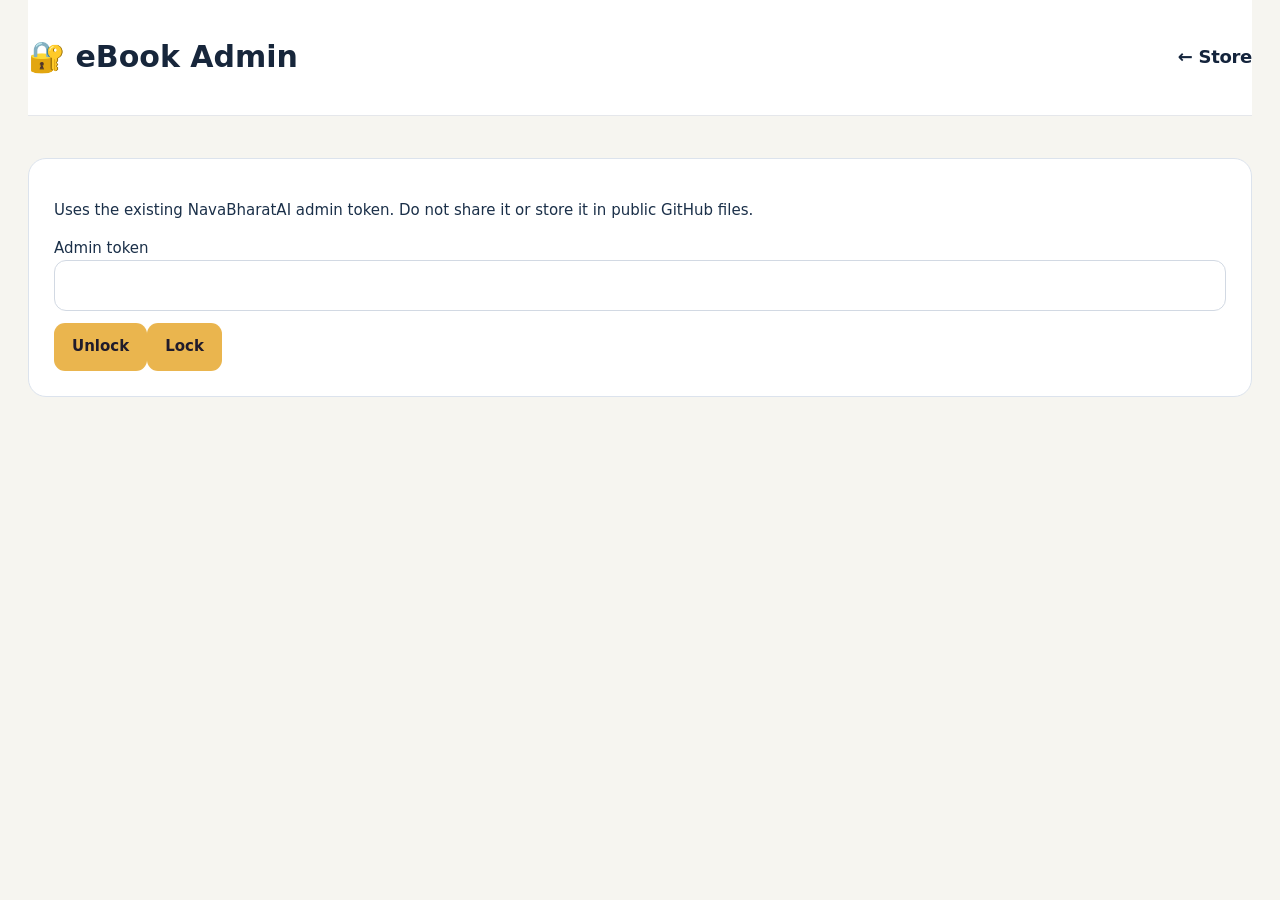
<file: ebook-admin.html>
<!doctype html><html lang="en"><head><meta charset="utf-8"><meta name="viewport" content="width=device-width,initial-scale=1"><title>eBook Admin | NavaBharatAI</title><link rel="stylesheet" href="/ebooks.css?v=1"><script src="/config.js"></script><style>/* Admin-only contrast and upload confirmation; storefront unaffected */
#dashboard .metric{background:#edf3fc!important;color:#17304f!important;border:1px solid #cbd9ed!important;border-radius:12px!important;min-height:94px!important;padding:15px!important;display:flex!important;flex-direction:column!important;justify-content:center!important;gap:9px!important}
#dashboard .metric small{color:#445b79!important;font-size:12px!important;font-weight:700!important;opacity:1!important}
#dashboard .metric strong{color:#102a4b!important;font-size:25px!important;font-weight:800!important;opacity:1!important;line-height:1.2!important}
#dashboard.stats{display:grid;grid-template-columns:repeat(auto-fit,minmax(145px,1fr));gap:10px}
.upload-feedback{margin:14px 0;padding:13px 16px;border-radius:10px;font-weight:700;line-height:1.5}
.upload-feedback.hidden{display:none}.upload-feedback.ok{background:#e5f7e9;color:#14532d;border:1px solid #83d6a0}.upload-feedback.error{background:#fff0ef;color:#962c25;border:1px solid #f1aca7}.upload-feedback.progress{background:#e8f0ff;color:#1d477d;border:1px solid #aac6f2}
</style></head><body><div class="shell"><header class="top"><h1>🔐 eBook Admin</h1><a href="/ebooks.html">← Store</a></header><section class="panel"><p>Uses the existing NavaBharatAI admin token. Do not share it or store it in public GitHub files.</p><label>Admin token <input id="token" type="password" autocomplete="off"></label><button id="unlock">Unlock</button><button id="lock">Lock</button><div id="adminMsg" class="notice hidden"></div></section><div id="workspace" class="hidden"><section class="panel"><h2>Upload / edit eBook</h2><label>Book ID (leave blank for new) <input id="bookId" readonly></label><label>Title <input id="title" maxlength="180"></label><label>Author <input id="author" maxlength="120"></label><label>Language <select id="language"><option>Telugu</option><option>English</option><option>Bilingual</option></select></label><label>Category <input id="category" maxlength="80" value="General"></label><label>Description <textarea id="description" rows="4"></textarea></label><div class="row"><label>Regular price ₹<input id="regular" type="number" min="1" step="1" value="199"></label><label>Offer price ₹<input id="offer" type="number" min="1" step="1" value="99"></label></div><label><input type="checkbox" id="offerEnabled" style="width:auto" checked> Enable offer</label><label><input type="checkbox" id="published" style="width:auto"> Publish to store</label><label>PDF file (private bucket) <input type="file" id="pdf" accept="application/pdf"></label><label>Cover image (public covers bucket) <input type="file" id="cover" accept="image/jpeg,image/png,image/webp"></label><button id="save">Save book and upload files</button><div id="saveFeedback" class="upload-feedback hidden" role="status" aria-live="polite"></div><button id="clear">New book</button></section><section class="panel"><h2>Sales & Inventory Dashboard</h2><button id="refreshDashboard">Refresh statistics</button><div id="dashboard" class="stats"></div><label>Estimated costs ₹ (fees, hosting, other expenses) <input id="costs" type="number" min="0" value="0"></label><div id="profit"></div><p class="muted">Digital books have no physical stock. Published books and PDF availability are tracked. Profit is an estimate until all costs, taxes and refunds are reconciled.</p></section><section class="panel"><h2>Books</h2><div id="adminBooks"></div></section><section class="panel"><h2>Orders, Recovery & Refunds</h2><button id="refreshOrders">Refresh orders</button><div id="orders"></div><p class="muted">Refunds require explicit confirmation, Razorpay server verification and are recorded in the private audit table. Refunded orders lose download access.</p></section></div></div><script src="/ebook-admin.js?v=1"></script></body></html>
</file>
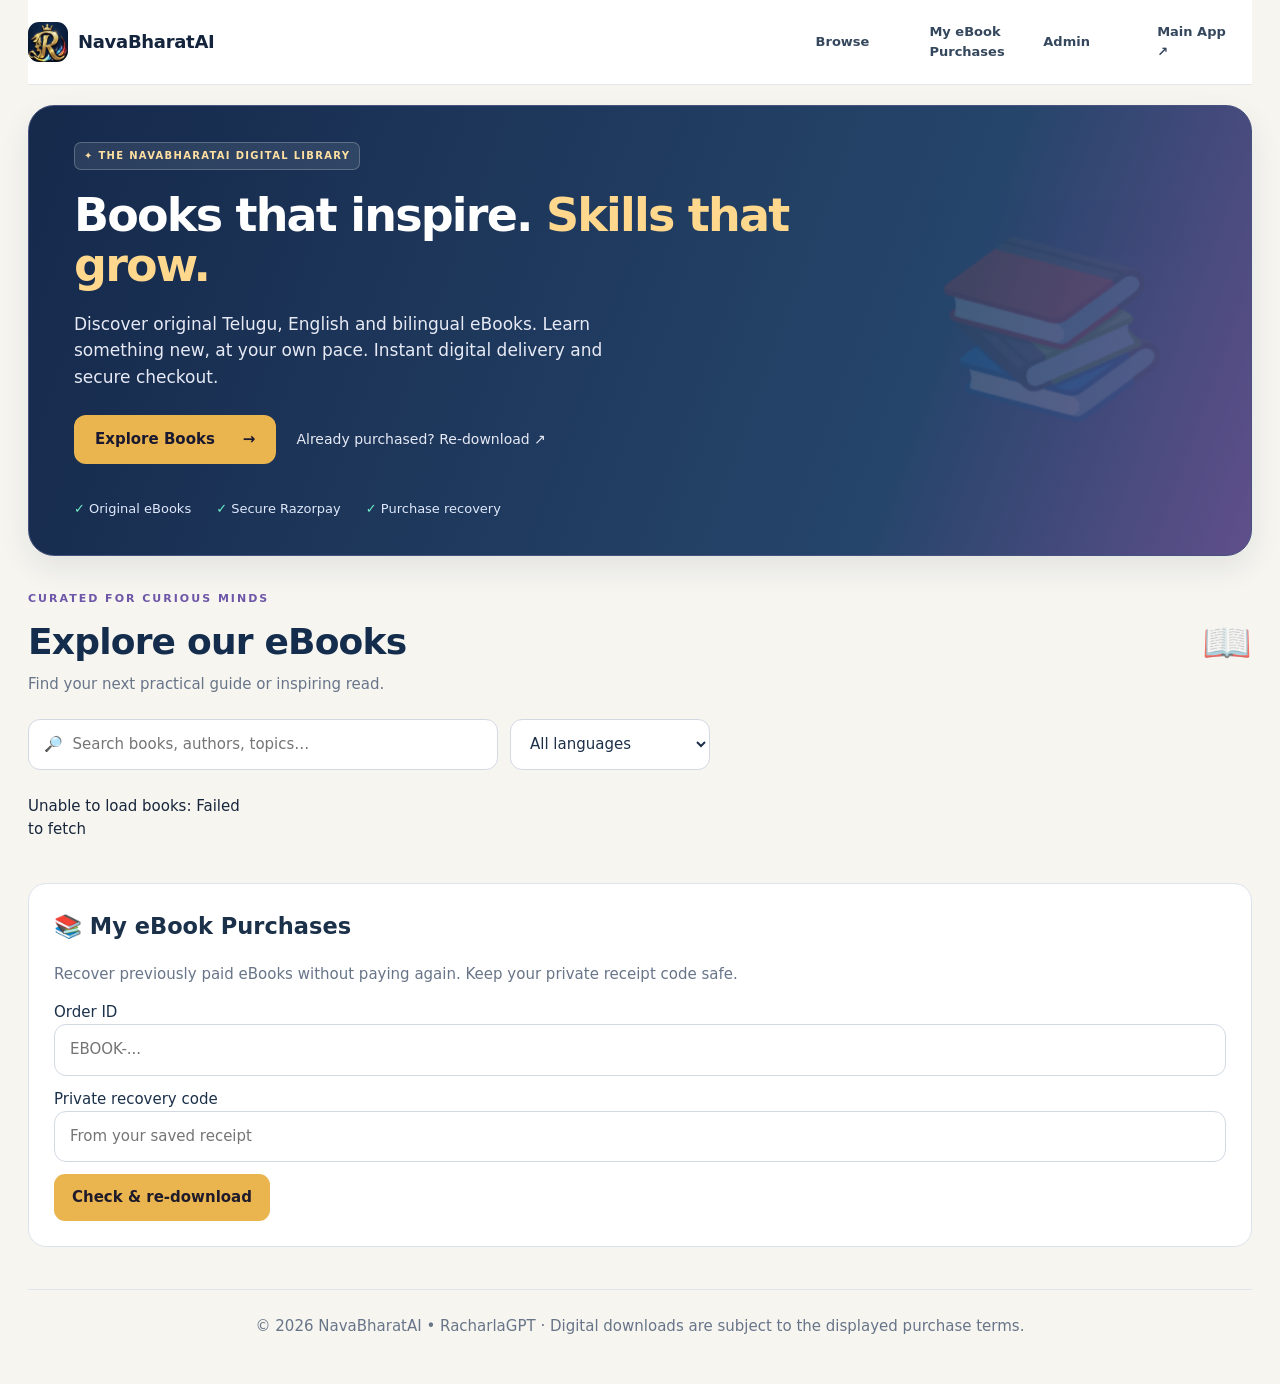
<file: ebooks.html>
<!doctype html><html lang="en"><head><meta charset="utf-8"><meta name="viewport" content="width=device-width,initial-scale=1"><title>eBook Store | NavaBharatAI</title><meta name="description" content="Explore original Telugu, English and bilingual eBooks from NavaBharatAI. Secure payment and recoverable downloads."><link rel="icon" href="/assets/racharlgpt-icon-192.png"><link rel="stylesheet" href="/ebooks.css?v=6"><script src="/config.js"></script><script src="https://checkout.razorpay.com/v1/checkout.js"></script></head><body><div class="shell"><header class="top"><a href="/"><img src="/assets/racharlgpt-icon-192.png" width="40" alt="NavaBharatAI"> NavaBharatAI</a><nav class="row"><a href="#catalog">Browse</a><a href="#recover">My eBook Purchases</a><a href="/ebook-admin.html">Admin</a><a href="/">Main App ↗</a></nav></header><section class="hero"><span class="badge hero-kicker">✦ THE NAVABHARATAI DIGITAL LIBRARY</span><h1>Books that inspire. <span class="gold">Skills that grow.</span></h1><p>Discover original Telugu, English and bilingual eBooks. Learn something new, at your own pace. Instant digital delivery and secure checkout.</p><div class="hero-actions"><a class="hero-cta" href="#catalog">Explore Books <span>→</span></a><a class="hero-secondary" href="#recover">Already purchased? Re-download ↗</a></div><div class="hero-features"><span>✓ Original eBooks</span><span>✓ Secure Razorpay</span><span>✓ Purchase recovery</span></div></section><section id="catalog"><div class="section-heading"><div><span class="eyebrow">CURATED FOR CURIOUS MINDS</span><h2>Explore our eBooks</h2><p class="muted">Find your next practical guide or inspiring read.</p></div><span class="section-icon">📖</span></div><div class="filters"><input id="search" placeholder="🔎  Search books, authors, topics…"><select id="language"><option value="">All languages</option><option>Telugu</option><option>English</option><option>Bilingual</option></select></div><div id="books" class="grid">Loading books…</div></section><div id="bookPreview" class="book-modal hidden" role="dialog" aria-modal="true" aria-labelledby="previewTitle"><div class="book-modal-panel"><button type="button" id="closePreview" class="modal-close" aria-label="Close book details">✕</button><div class="book-modal-grid"><div class="book-modal-art"><img id="previewCover" alt="Book cover"></div><div class="book-modal-info"><span class="modal-eyebrow">NavaBharatAI eBook Collection</span><h2 id="previewTitle"></h2><p id="previewAuthor" class="modal-author"></p><div class="modal-tags"><span id="previewLanguage" class="badge"></span><span id="previewCategory" class="badge"></span></div><h3>About this book</h3><p id="previewDescription" class="modal-description"></p><div class="modal-price"><strong id="previewPrice"></strong><del id="previewOldPrice" hidden></del></div><p class="modal-assurance">🔒 Secure Razorpay payment · Instant PDF download · Purchase recovery</p><button type="button" id="previewBuy" class="modal-buy">Buy this eBook →</button></div></div></div></div><section id="purchase" class="panel hidden"><h2 id="buyTitle">Buy eBook</h2><p id="buyDetails"></p><label>Your name <input id="buyerName" maxlength="100" placeholder="Optional"></label><label>Email for receipt reference <input id="buyerEmail" type="email" maxlength="180" placeholder="Optional"></label><button id="buyBtn">Continue to secure payment</button><div id="buyMsg" class="notice hidden"></div></section><section id="recover" class="panel"><h2>📚 My eBook Purchases</h2><p class="muted">Recover previously paid eBooks without paying again. Keep your private receipt code safe.</p><div id="saved"></div><label>Order ID <input id="orderId" placeholder="EBOOK-..."></label><label>Private recovery code <input id="recoveryCode" placeholder="From your saved receipt"></label><button id="recoverBtn">Check & re-download</button><div id="recoveryMsg" class="notice hidden"></div></section><footer class="muted">© 2026 NavaBharatAI • RacharlaGPT · Digital downloads are subject to the displayed purchase terms.</footer></div><script src="/ebooks.js?v=6"></script></body></html>
</file>
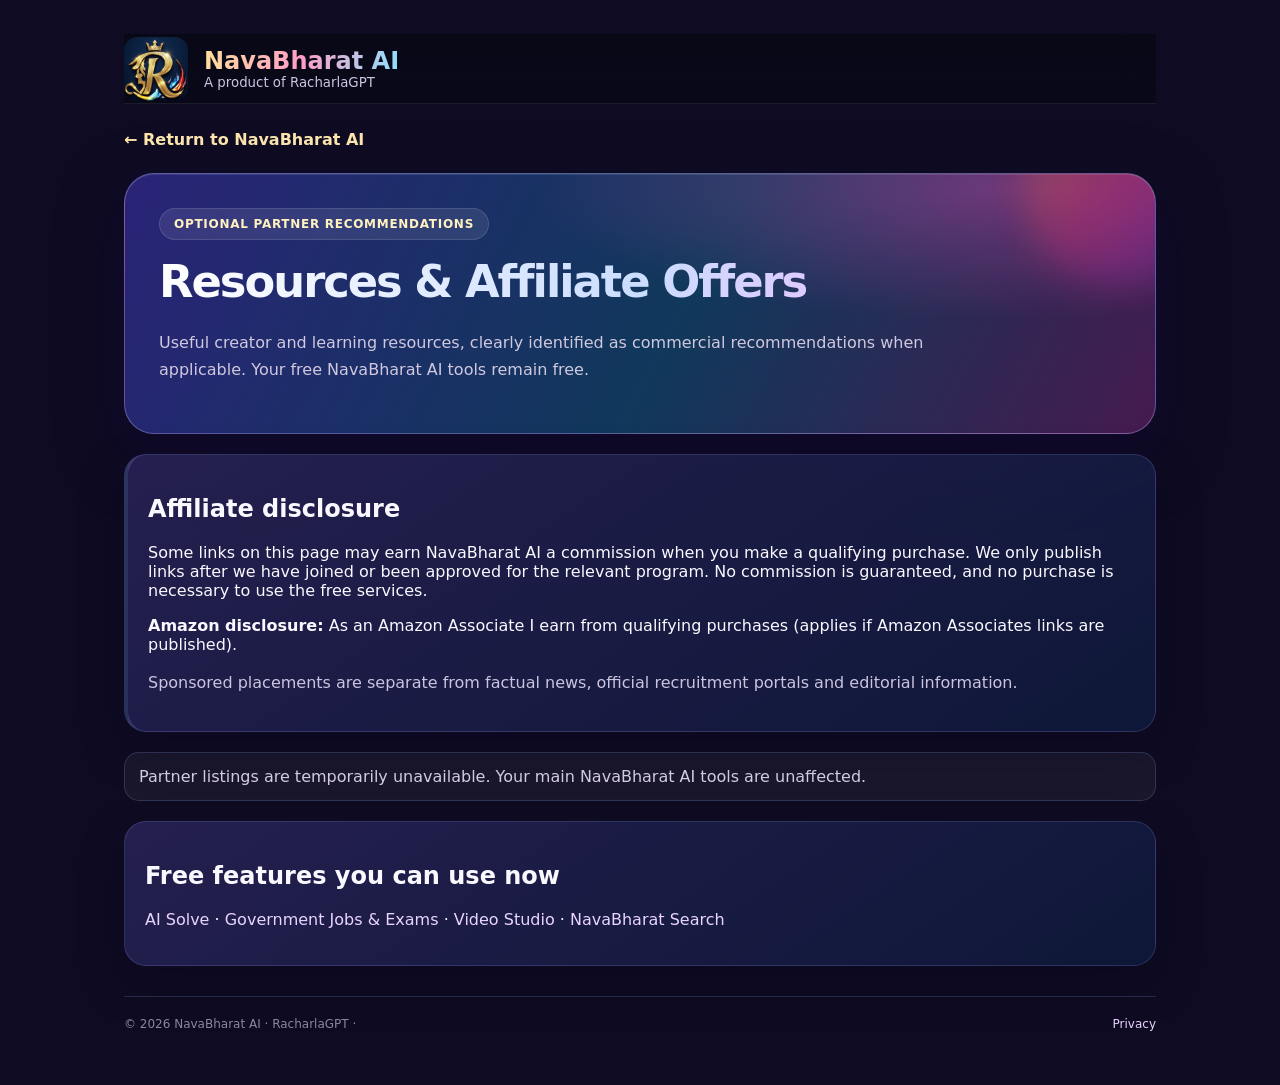
<file: resources.html>
<!doctype html><html lang="en"><head><meta charset="utf-8"><meta name="viewport" content="width=device-width,initial-scale=1"><title>Affiliate Resources & Disclosure — NavaBharat AI</title><meta name="description" content="Browse optional affiliate offers and transparent recommendations from NavaBharat AI by RacharlaGPT."><link rel="canonical" href="https://navabharatai.racharlagpt.in/resources.html"><link rel="icon" type="image/png" href="/assets/racharlgpt-icon-192.png"><link rel="stylesheet" href="/styles.css"><style>body{background:#0e0b22}main{max-width:1080px;padding:24px;margin:auto}.resources-head{display:flex;align-items:center;gap:16px;margin:10px 0 26px}.resources-head img{width:64px;height:64px;object-fit:cover;border-radius:13px}.resources-head strong{font-size:24px;background:linear-gradient(100deg,#ffe09b,#ff9ec5,#8de2ff);-webkit-background-clip:text;background-clip:text;color:transparent}.resources-head small{display:block;color:#cdc4e3}.resources-back{display:inline-flex;margin:0 0 24px;color:#ffe8b0;font-weight:750}section.hero{margin-bottom:20px}.resource-wrap{max-width:1050px;margin:auto}footer{margin-top:30px}</style><script src="/config.js"></script></head><body><main><header class="resources-head"><img src="/assets/racharlgpt-icon-192.png" alt="RacharlaGPT gold crown logo"><div><strong>NavaBharat AI</strong><small>A product of RacharlaGPT</small></div></header><a class="resources-back" href="/">← Return to NavaBharat AI</a><div class="resource-wrap"><section class="hero"><div class="hero-badge">Optional partner recommendations</div><h1>Resources & Affiliate Offers</h1><p>Useful creator and learning resources, clearly identified as commercial recommendations when applicable. Your free NavaBharat AI tools remain free.</p></section><div class="card growth-disclosure"><h2>Affiliate disclosure</h2><p>Some links on this page may earn NavaBharat AI a commission when you make a qualifying purchase. We only publish links after we have joined or been approved for the relevant program. No commission is guaranteed, and no purchase is necessary to use the free services.</p><p><strong>Amazon disclosure:</strong> As an Amazon Associate I earn from qualifying purchases (applies if Amazon Associates links are published).</p><p class="muted">Sponsored placements are separate from factual news, official recruitment portals and editorial information.</p></div><div id="affiliateResourceOffers" style="margin-top:20px"><div class="notice">Loading approved resources…</div></div><section class="card" style="margin-top:20px"><h2>Free features you can use now</h2><p><a href="/?page=solve">AI Solve</a> · <a href="/?page=jobs">Government Jobs & Exams</a> · <a href="/?page=video">Video Studio</a> · <a href="/?page=search">NavaBharat Search</a></p></section></div><footer>© 2026 NavaBharat AI · RacharlaGPT · <a href="/?page=privacy">Privacy</a></footer></main><script src="/growth.js"></script><script>window.NavaGrowth?.standaloneResources();</script></body></html>
</file>
<file: ebooks.css>
:root{color-scheme:dark;--bg:#080d1c;--panel:#111a2e;--stroke:#293653;--text:#f4f5fc;--muted:#adb9d3;--gold:#f9c86d;--violet:#a899ff}*{box-sizing:border-box}html{scroll-behavior:smooth}body{margin:0;background:radial-gradient(ellipse 90% 500px at 50% -200px,#28335d 0%,transparent 85%),var(--bg);color:var(--text);font:15px/1.55 system-ui,-apple-system,'Segoe UI',sans-serif}a{color:var(--gold)}button,input,select,textarea{font:inherit}button{cursor:pointer;border:0;border-radius:11px;padding:12px 18px;background:var(--gold);color:#201b2b;font-weight:800;transition:transform .18s,filter .18s}button:hover{filter:brightness(1.08);transform:translateY(-1px)}button:disabled{opacity:.55;cursor:wait}input,select,textarea{width:100%;background:#131e36;border:1px solid #3b4967;color:white;padding:13px 15px;border-radius:12px}input:focus,select:focus{outline:2px solid #8875ff;outline-offset:1px}label{display:block;margin:12px 0}.shell{max-width:1230px;margin:auto;padding:0 28px}.top{display:flex;justify-content:space-between;align-items:center;gap:18px;flex-wrap:wrap;padding:18px 0;border-bottom:1px solid #28344e}.top>a{display:flex;align-items:center;gap:10px;color:#fff;text-decoration:none;font-size:18px;font-weight:850;letter-spacing:-.3px}.top>a img{border-radius:11px}.top nav{display:flex;gap:8px;align-items:center;flex-wrap:wrap}.top nav a{color:#d9e1f6;text-decoration:none;font-weight:600;font-size:13px;padding:8px 11px;border-radius:9px}.top nav a:hover{background:#202b49;color:#fff}.hero{position:relative;overflow:hidden;padding:64px clamp(24px,5vw,65px);border:1px solid #46517e;border-radius:26px;background:radial-gradient(circle at 90% 15%,#7842ad 0%,transparent 45%),radial-gradient(circle at 75% 100%,#203e76 0%,transparent 55%),linear-gradient(115deg,#18284e,#16162f);margin:28px 0 50px;box-shadow:0 25px 70px #02061755}.hero:after{content:'📚';position:absolute;right:7%;top:18%;font-size:clamp(90px,14vw,180px);opacity:.22;transform:rotate(-12deg);pointer-events:none}.hero>*{position:relative;z-index:1}.hero-kicker{background:#ffffff19!important;border:1px solid #ffffff38!important;letter-spacing:1.3px!important;color:#ffe0a2!important}.hero h1{font-size:clamp(34px,5vw,64px);line-height:1.1;letter-spacing:-1.8px;max-width:750px;margin:20px 0}.gold{color:#ffd88d}.hero p{max-width:570px;font-size:17px;color:#dbe2f7}.hero-actions{display:flex;gap:20px;align-items:center;flex-wrap:wrap;margin-top:25px}.hero-cta{display:inline-flex;align-items:center;gap:28px;text-decoration:none;color:#1a1930;background:var(--gold);font-weight:850;padding:13px 21px;border-radius:12px}.hero-secondary{font-size:14px;color:#e2e6fb;text-decoration:none}.hero-features{display:flex;flex-wrap:wrap;gap:10px 25px;margin-top:35px;color:#d4ddf1;font-size:13px}.hero-features span::first-letter{color:#70edc7}.section-heading{display:flex;align-items:center;justify-content:space-between;gap:20px;margin-bottom:22px}.section-heading h2{font-size:clamp(25px,3vw,36px);letter-spacing:-.8px;margin:4px 0}.section-heading p{margin:0}.eyebrow{font-size:11px;font-weight:800;letter-spacing:2px;color:#b8a7ff}.section-icon{font-size:40px;opacity:.75}.filters{display:flex;gap:12px;flex-wrap:wrap;margin:22px 0 25px}.filters input{flex:1 1 270px;max-width:470px}.filters select{flex:0 1 200px}.grid{display:grid;grid-template-columns:repeat(3,minmax(0,1fr));gap:24px;align-items:stretch}.card{min-width:0;display:flex;flex-direction:column;background:linear-gradient(180deg,#17233c,#111b30);border:1px solid #334260;border-radius:20px;overflow:hidden;box-shadow:0 12px 35px #0003;transition:transform .2s,border-color .2s,box-shadow .2s}.card:hover{transform:translateY(-4px);border-color:#b6a1ff;box-shadow:0 20px 45px #0006}.cover-frame{position:relative;display:flex;align-items:center;justify-content:center;height:330px;padding:20px;background:radial-gradient(ellipse at center,#33446a,#17233b 68%,#101a2f);border-bottom:1px solid #2d3954}.cover{display:block;max-width:100%;max-height:100%;width:auto;height:auto;object-fit:contain;box-shadow:0 14px 30px #0008;border-radius:4px}.offer-flag{position:absolute;left:15px;top:15px;padding:7px 10px;border-radius:7px;background:#f8c56c;color:#24192a;font-weight:900;font-size:10px;letter-spacing:.7px}.card-content{display:flex;flex:1;flex-direction:column;padding:20px}.card-tags{display:flex;gap:6px;flex-wrap:wrap}.badge{display:inline-block;padding:5px 9px;border-radius:7px;background:#2a3958;color:#d7dffe;font-size:11px;font-weight:700}.card h3{font-size:19px;line-height:1.32;letter-spacing:-.35px;margin:14px 0 6px;overflow-wrap:anywhere}.book-author{font-size:12px;color:#a6b5d4;margin:0 0 12px}.book-desc{font-size:13px;line-height:1.6;color:#becae0;margin:0 0 20px;display:-webkit-box;-webkit-box-orient:vertical;-webkit-line-clamp:3;line-clamp:3;overflow:hidden}.card-bottom{margin-top:auto;border-top:1px solid #34405a;padding-top:16px;display:flex;align-items:center;justify-content:space-between;gap:12px;flex-wrap:wrap}.price{font-size:26px;color:var(--gold);font-weight:900;white-space:nowrap}.old{text-decoration:line-through;color:#9aa7c1;font-size:14px;font-weight:500;margin-left:4px}.choose{flex:1;min-width:125px;white-space:nowrap}.panel{background:#111b31;border:1px solid #33405d;padding:25px;border-radius:18px;margin:42px 0}.panel h2{margin-top:0}.row{display:flex;gap:10px;flex-wrap:wrap;align-items:center}.row>*{flex:1}.hidden{display:none!important}.notice{white-space:pre-wrap;overflow-wrap:anywhere;padding:14px;border-radius:10px;background:#263756;margin:12px 0}.notice button{margin:6px}.danger{color:#ff9a9a}.muted,small{color:var(--muted)}footer{padding:25px 0 45px;text-align:center;border-top:1px solid #28344e;margin-top:40px}.empty-state{grid-column:1/-1;background:#131e34;border:1px dashed #3c4c6a;padding:45px;text-align:center;border-radius:18px}.cover-mini{width:90px;height:125px;object-fit:contain}.stats{display:grid;grid-template-columns:repeat(auto-fit,minmax(145px,1fr));gap:12px;margin:14px 0}.metric{background:#1c2a4c;border:1px solid #41527d;border-radius:14px;padding:16px;display:flex;flex-direction:column;gap:8px}.metric strong{font-size:clamp(19px,3vw,26px);overflow-wrap:anywhere}.deleteBook{background:#8d2d48;color:#fff;margin-left:8px}@media(max-width:980px){.grid{grid-template-columns:repeat(2,minmax(0,1fr))}.cover-frame{height:310px}}@media(max-width:650px){.shell{padding:0 14px}.top{padding:12px 0}.top nav{gap:3px}.top nav a{font-size:12px;padding:6px 7px}.hero{padding:32px 22px;margin:15px 0 32px;border-radius:18px}.hero:after{font-size:90px;right:-10px;top:35px}.hero h1{letter-spacing:-.9px}.hero p{font-size:14px}.hero-features{gap:8px 14px;margin-top:23px;font-size:11px}.section-icon{display:none}.grid{grid-template-columns:repeat(2,minmax(0,1fr));gap:12px}.cover-frame{height:220px;padding:12px}.card{border-radius:14px}.card-content{padding:12px}.card h3{font-size:15px}.book-author{font-size:11px}.book-desc{font-size:12px;-webkit-line-clamp:2;line-clamp:2}.card-bottom{display:block;padding-top:10px}.price{font-size:21px;margin-bottom:8px}.choose{width:100%;font-size:12px;padding:11px 8px}.filters{gap:9px}.filters input{flex-basis:100%;max-width:none}.filters select{flex:1;max-width:none}.panel{padding:16px}.stats{grid-template-columns:repeat(2,minmax(0,1fr))}}@media(max-width:380px){.grid{grid-template-columns:1fr}.cover-frame{height:320px}.card-content{padding:17px}.card h3{font-size:18px}.card-bottom{display:flex}.choose{width:auto}}

/* V5: bookstore shelf layout; purchase and recovery panels retain their existing behavior. */
:root{color-scheme:light;--bg:#f6f5f0;--panel:#fff;--stroke:#e1e4e8;--text:#17263b;--muted:#627084;--gold:#eab54e}body{background:#f6f5f0;color:#17263b}.shell{max-width:1360px}.top{background:#fff;border-bottom:1px solid #e5e7eb;padding:14px 0}.top>a{color:#14243c}.top nav a{color:#35475d}.top nav a:hover{background:#eaf0f7;color:#14243c}.hero{background:linear-gradient(110deg,#15294b,#26456b 72%,#604f8b);color:#fff;padding:36px 45px;margin:20px 0 30px;box-shadow:0 12px 30px #13223b16}.hero h1{font-size:clamp(30px,4vw,46px)}.hero p,.hero-secondary{color:#e7eaf5}.hero:after{opacity:.13}.section-heading h2{color:#142d4d}.eyebrow{color:#6e56a8}.muted,small{color:#687589}.filters input,.filters select,input,select,textarea{background:#fff;color:#1c3048;border:1px solid #d2d9e3}.grid{grid-template-columns:repeat(5,minmax(0,1fr));gap:22px;align-items:start}.card{background:transparent;border:1px solid transparent;border-radius:12px;box-shadow:none;overflow:visible;padding:8px;transition:transform .2s,background .2s,box-shadow .2s}.card:hover{transform:translateY(-5px);background:#fff;border-color:#e3e7ef;box-shadow:0 15px 30px #21334c18}.cover-action{background:transparent;border:0;padding:0;display:block;width:100%;border-radius:8px;min-width:0}.cover-action:hover{filter:none}.cover-frame{display:flex;height:265px;padding:8px;align-items:center;justify-content:center;background:transparent;border:0;position:relative}.cover{max-height:100%;max-width:100%;height:auto;width:auto;object-fit:contain;box-shadow:0 8px 17px #1b283e40;border-radius:3px}.offer-flag{top:3px;left:3px;background:#f7ce64;color:#273041}.card-content{padding:10px 3px 6px}.card h3{font-size:14px;line-height:1.35;margin:3px 0 5px;display:-webkit-box;-webkit-box-orient:vertical;-webkit-line-clamp:2;line-clamp:2;overflow:hidden;min-height:38px}.book-author{font-size:12px;color:#657386;margin:0 0 8px;white-space:nowrap;overflow:hidden;text-overflow:ellipsis}.card-tags{gap:4px}.badge{background:#e9eff7;color:#40546f;font-size:10px}.card-bottom{display:block;border:0;padding-top:7px}.price{color:#168048;font-size:19px}.old{font-size:12px;color:#7b8797}.buy-small{background:#203e69;color:#fff;padding:8px 10px;width:100%;margin-top:6px;font-size:12px;border-radius:8px}.panel{background:#fff;color:#1b3049;border-color:#dce3ed;scroll-margin-top:16px}.notice{background:#eef3fa;color:#243a56}.empty-state{background:#fff;color:#33465e;border-color:#d7dfeb}footer{border-color:#dfe5ec}.hero-kicker{color:#ffe0a2!important;background:#ffffff18!important}.hero-features{color:#dfe9fb}@media(max-width:1150px){.grid{grid-template-columns:repeat(4,minmax(0,1fr))}}@media(max-width:850px){.grid{grid-template-columns:repeat(3,minmax(0,1fr));gap:14px}.cover-frame{height:240px}}@media(max-width:600px){.shell{padding:0 13px}.hero{padding:26px 20px}.grid{grid-template-columns:repeat(2,minmax(0,1fr));gap:9px}.card{padding:5px}.cover-frame{height:205px;padding:5px}.card h3{font-size:13px;min-height:35px}.price{font-size:18px}.card-content{padding:8px 2px}.top nav a{font-size:12px}.hero:after{font-size:90px}}@media(max-width:350px){.grid{grid-template-columns:repeat(2,minmax(0,1fr))}.cover-frame{height:175px}.buy-small{font-size:11px}}

/* V6: click-to-preview book details; does not alter checkout */
.book-modal.hidden{display:none!important}.book-modal{position:fixed;inset:0;z-index:9999;background:rgba(7,14,29,.78);display:flex;align-items:center;justify-content:center;padding:20px;overflow-y:auto;backdrop-filter:blur(7px)}.book-modal-panel{position:relative;background:#fff;color:#15233a;border-radius:22px;width:min(880px,100%);max-height:calc(100vh - 40px);overflow-y:auto;padding:clamp(20px,4vw,40px);box-shadow:0 24px 85px #0008}.modal-close{position:absolute;right:14px;top:14px;background:#eef1f7;color:#25334b;border-radius:50%;width:39px;height:39px;padding:0;font-size:18px;z-index:2}.book-modal-grid{display:grid;grid-template-columns:minmax(170px,35%) 1fr;gap:clamp(18px,4vw,42px);align-items:start}.book-modal-art{background:#f3f5f9;border-radius:14px;padding:18px;display:flex;align-items:center;justify-content:center;min-height:300px}.book-modal-art img{display:block;max-width:100%;max-height:440px;width:auto;height:auto;object-fit:contain;box-shadow:0 9px 24px #0002}.book-modal-info h2{font-size:clamp(23px,3vw,34px);line-height:1.2;margin:10px 0}.modal-eyebrow{font-size:11px;letter-spacing:1px;font-weight:800;color:#48628d;text-transform:uppercase}.modal-author{color:#59677a}.modal-tags{display:flex;gap:8px;flex-wrap:wrap}.modal-tags .badge{background:#e8effb!important;color:#24446d!important}.book-modal-info h3{margin:24px 0 6px;font-size:17px}.modal-description{white-space:pre-line;line-height:1.7;color:#394b63;max-height:190px;overflow:auto}.modal-price{display:flex;align-items:baseline;gap:12px;margin:18px 0 6px}.modal-price strong{font-size:29px;color:#13844a}.modal-price del{color:#8490a2}.modal-assurance{font-size:12px;color:#52647b}.modal-buy{width:100%;margin-top:10px;background:#173b6b;color:white}.preview-open{overflow:hidden}.cover-action{cursor:zoom-in}@media(max-width:600px){.book-modal{padding:10px;align-items:flex-start}.book-modal-panel{max-height:calc(100dvh - 20px);padding:18px}.book-modal-grid{grid-template-columns:1fr;gap:12px}.book-modal-art{min-height:0;padding:12px}.book-modal-art img{max-height:230px}.book-modal-info h2{font-size:23px}.modal-description{max-height:120px}.book-modal-info h3{margin-top:14px}}
</file>
<file: styles.css>
:root{--bg:#090617;--panel:rgba(20,14,42,.76);--panel2:rgba(36,24,67,.72);--text:#f8f7ff;--muted:#b9b0d2;--line:rgba(255,255,255,.11);--pink:#ff2d7d;--orange:#ff9a00;--violet:#7c3aed;--cyan:#22d3ee;--green:#34d399;--shadow:0 22px 60px rgba(0,0,0,.35)}*{box-sizing:border-box}html{scroll-behavior:smooth}body{margin:0;background:radial-gradient(circle at 10% 10%,#28104f 0,transparent 32%),radial-gradient(circle at 90% 0,#3b102f 0,transparent 30%),linear-gradient(135deg,#090617,#130b29 52%,#080614);color:var(--text);font-family:Inter,ui-sans-serif,system-ui,-apple-system,Segoe UI,sans-serif;min-height:100vh}a{color:#e9d5ff;text-decoration:none}button,input,textarea,select{font:inherit}.ambient{position:fixed;width:360px;height:360px;border-radius:50%;filter:blur(100px);opacity:.16;pointer-events:none}.a1{background:#ff2d7d;top:12%;right:8%}.a2{background:#22d3ee;bottom:0;left:8%}#sidebar{position:fixed;z-index:30;left:0;top:0;bottom:0;width:278px;padding:22px 16px;background:rgba(10,6,25,.86);backdrop-filter:blur(24px);border-right:1px solid var(--line);overflow:auto}.brand img{width:100%;height:auto}.brandline{text-align:center;color:#a99fc4;font-size:12px;margin:-5px 0 18px}.x{display:none}.creator{margin-top:18px;padding:14px;border:1px solid var(--line);border-radius:18px;color:#a99fc4;font-size:11px;text-align:center}.creator a{display:inline-block;margin-top:6px;color:#f0abfc}nav{display:grid;gap:7px}nav button{border:1px solid transparent;background:transparent;color:#bcb4cf;text-align:left;padding:12px 13px;border-radius:14px;cursor:pointer;transition:.2s;font-weight:650}nav button:hover,nav button.active{background:linear-gradient(100deg,rgba(255,45,125,.18),rgba(124,58,237,.2));border-color:rgba(255,255,255,.12);color:#fff;transform:translateX(3px)}main{margin-left:278px;min-height:100vh;padding:0 26px}header{height:70px;display:flex;align-items:center;gap:15px;border-bottom:1px solid var(--line);position:sticky;top:0;z-index:20;background:rgba(9,6,23,.68);backdrop-filter:blur(20px)}.hamb{display:none}.crumb{font-weight:800}.top-actions{margin-left:auto;display:flex;align-items:center;gap:10px}.glass,.hamb{background:rgba(255,255,255,.07);border:1px solid var(--line);color:#fff;border-radius:12px;padding:9px 12px}.domain{font-size:12px;color:#bcb4cf}.content{max-width:1250px;margin:0 auto;padding:34px 0 50px}.hero{position:relative;overflow:hidden;padding:34px;border:1px solid var(--line);border-radius:30px;background:linear-gradient(135deg,rgba(255,45,125,.18),rgba(124,58,237,.2) 45%,rgba(34,211,238,.1));box-shadow:var(--shadow)}.hero:after{content:'';position:absolute;width:180px;height:180px;border-radius:50%;right:-50px;top:-70px;background:linear-gradient(135deg,#ff9a00,#ff2d7d,#7c3aed);filter:blur(18px);opacity:.28}.hero h1{font-size:clamp(30px,5vw,58px);line-height:1;margin:0 0 13px;letter-spacing:-2px}.hero p{max-width:800px;color:#d0c8df;line-height:1.7}.grid{display:grid;grid-template-columns:repeat(auto-fit,minmax(240px,1fr));gap:18px;margin-top:20px}.card{background:linear-gradient(145deg,rgba(29,20,55,.86),rgba(15,10,30,.9));border:1px solid var(--line);border-radius:22px;padding:20px;box-shadow:0 14px 40px rgba(0,0,0,.2);transition:.25s;position:relative;overflow:hidden}.card:before{content:'';position:absolute;inset:-2px;opacity:0;background:linear-gradient(120deg,transparent,#ff2d7d,transparent,#22d3ee);transition:.3s;z-index:-1}.card:hover{transform:translateY(-5px);border-color:rgba(255,255,255,.2);box-shadow:0 22px 55px rgba(124,58,237,.22)}.card:hover:before{opacity:.13}.card h3{margin:0 0 8px}.muted{color:var(--muted);line-height:1.6}.btn{border:0;border-radius:13px;padding:11px 16px;background:linear-gradient(100deg,#ff9a00,#ff2d7d,#7c3aed);color:#fff;font-weight:800;cursor:pointer;box-shadow:0 10px 25px rgba(255,45,125,.18);transition:.2s}.btn:hover{transform:translateY(-2px);filter:saturate(1.2);box-shadow:0 14px 32px rgba(124,58,237,.3)}.btn.secondary{background:rgba(255,255,255,.08);border:1px solid var(--line);box-shadow:none}.btn.green{background:linear-gradient(100deg,#10b981,#06b6d4)}.row{display:flex;flex-wrap:wrap;gap:10px;align-items:center}.field{width:100%;background:rgba(0,0,0,.2);border:1px solid var(--line);color:#fff;border-radius:14px;padding:12px 14px;outline:none}.field:focus{border-color:#d946ef;box-shadow:0 0 0 3px rgba(217,70,239,.1)}textarea.field{min-height:140px;resize:vertical}.pill{display:inline-block;padding:5px 9px;border-radius:99px;background:rgba(255,255,255,.08);border:1px solid var(--line);font-size:11px;color:#ddd}.price{font-weight:900;font-size:20px}.audio{width:100%;margin:12px 0}.notice{padding:14px;border-radius:15px;background:rgba(255,255,255,.05);border:1px solid var(--line);color:#d9d1e9}.notice.ok{border-color:rgba(52,211,153,.4);color:#b7f7dc}.filters{display:flex;gap:7px;overflow:auto;padding:12px 0}.filters button{white-space:nowrap;border:1px solid var(--line);background:rgba(255,255,255,.05);color:#ddd;padding:8px 12px;border-radius:99px}.share-grid{display:flex;flex-wrap:wrap;gap:8px}.share-grid a{padding:9px 12px;border-radius:12px;background:rgba(255,255,255,.07);border:1px solid var(--line)}pre.output{white-space:pre-wrap;line-height:1.65;color:#eee;background:#08050f;padding:18px;border-radius:16px;max-height:520px;overflow:auto}.update{position:fixed;z-index:100;top:0;left:0;right:0;padding:8px;text-align:center;background:#22c55e;color:#04130b;font-weight:800}.hidden{display:none}#toast{position:fixed;right:20px;bottom:20px;z-index:100;padding:13px 16px;border-radius:14px;background:#fff;color:#171122;box-shadow:var(--shadow);transform:translateY(120px);transition:.25s;max-width:340px}#toast.show{transform:translateY(0)}footer{border-top:1px solid var(--line);padding:20px 0 30px;display:flex;justify-content:space-between;color:#8f86a5;font-size:12px;max-width:1250px;margin:auto}@media(max-width:850px){#sidebar{transform:translateX(-105%);transition:.25s;box-shadow:20px 0 50px #000}.open{transform:translateX(0)!important}.x{display:block;position:absolute;right:12px;top:12px;background:transparent;border:0;color:#fff;font-size:28px}.brand img{padding-right:22px}main{margin-left:0;padding:0 14px}.hamb{display:block}.domain{display:none}.content{padding-top:22px}.hero{padding:24px;border-radius:22px}.hero h1{letter-spacing:-1px}.grid{grid-template-columns:1fr}.card{padding:17px}footer{flex-direction:column;gap:8px}.top-actions{margin-left:auto}}

/* v4 UI visibility + responsive hardening */
#app{width:100%;min-width:0}.content{max-width:1250px;margin:0 auto;padding:34px 0 50px}label{display:block;margin:0 0 7px;color:#f5efff;font-size:13px;font-weight:800}input.field,textarea.field,select.field{display:block;min-height:46px;color:#fff;background:rgba(5,3,15,.72)}select.field{appearance:auto}select.field option{background:#171026;color:#fff}input.field::placeholder,textarea.field::placeholder{color:#a9a0ba;opacity:1}.field:disabled{opacity:.6;cursor:not-allowed}.check{display:flex;align-items:flex-start;gap:9px;margin:12px 0;color:#ddd5eb;font-size:13px;line-height:1.45}.check input{width:18px;height:18px;flex:0 0 auto;margin-top:1px;accent-color:#ff2d7d}.btn{min-height:44px;white-space:normal}.btn.small{min-height:34px;padding:7px 10px;font-size:12px}.share-grid a{color:#fff;font-weight:750;min-height:40px;display:inline-flex;align-items:center}.notice{overflow-wrap:anywhere}.output{overflow-wrap:anywhere}.audio{display:block}.card>input.field,.card>select.field,.card>textarea.field{margin-top:10px}.hero p,.card p{overflow-wrap:anywhere}button:focus-visible,a:focus-visible,input:focus-visible,textarea:focus-visible,select:focus-visible{outline:3px solid rgba(34,211,238,.55);outline-offset:2px}
body.light{--bg:#f7f3ff;--panel:rgba(255,255,255,.88);--panel2:rgba(246,241,255,.95);--text:#171122;--muted:#5f5670;--line:rgba(37,25,65,.14);background:radial-gradient(circle at 10% 10%,#f1dfff 0,transparent 34%),radial-gradient(circle at 90% 0,#ffd9eb 0,transparent 30%),linear-gradient(135deg,#fbf9ff,#f3effc 52%,#fff)}body.light #sidebar{background:rgba(255,255,255,.88)}body.light header{background:rgba(255,255,255,.78)}body.light .card{background:linear-gradient(145deg,rgba(255,255,255,.96),rgba(247,242,255,.96))}body.light .field{background:rgba(255,255,255,.9);color:#171122}body.light select.field option{background:#fff;color:#171122}body.light .muted,body.light .hero p{color:#5f5670}body.light nav button{color:#5f5670}body.light nav button:hover,body.light nav button.active{color:#171122}body.light .glass{color:#171122;background:rgba(0,0,0,.05)}body.light pre.output{background:#181222;color:#f7f2ff}
@media(max-width:850px){.content{padding:22px 0 38px}.row>.field,.row>select.field{min-width:0;flex:1 1 100%;max-width:none!important}.hero h1{font-size:clamp(28px,9vw,42px)}.hero p{font-size:14px}.card{min-width:0}.grid{min-width:0}.share-grid{display:grid;grid-template-columns:repeat(2,minmax(0,1fr))}.share-grid a{justify-content:center;text-align:center}.top-actions{gap:6px}.crumb{min-width:0;white-space:nowrap;overflow:hidden;text-overflow:ellipsis}.domain{display:none}footer{font-size:11px}.update{padding-left:12px;padding-right:12px}}
@media(max-width:430px){main{padding:0 10px}.hero{padding:20px;border-radius:20px}.card{padding:15px;border-radius:18px}.btn{width:100%}.row .btn{flex:1 1 100%}.share-grid{grid-template-columns:1fr}.filters{margin-right:-2px}.filters button{min-height:40px}.top-actions .glass{padding:8px 10px}.content{padding-top:16px}}

.ai-preview{position:relative;margin-top:12px;overflow:hidden;border-radius:18px;box-shadow:0 18px 50px rgba(0,0,0,.25)}.preview-badge{position:absolute;left:12px;bottom:12px;padding:8px 12px;border-radius:999px;background:rgba(0,0,0,.68);color:#fff;font-weight:800;font-size:12px;backdrop-filter:blur(8px)}

/* Customer previews are listen-only; paid files use the verified download action. */
audio[controls]::-webkit-media-controls-download-button{display:none!important}
audio[controls]::-webkit-media-controls-enclosure{overflow:hidden}

/* RacharlaGPT user-provided logo: preserve compact sidebar layout */
.brand img{display:block;width:88px;height:88px;object-fit:cover;object-position:center;margin:0 auto 9px;border-radius:20px;box-shadow:0 0 24px rgba(244,189,66,.16)}
@media(max-width:680px){.brand img{width:72px;height:72px}}

/* Domain-and-brand correction: icon plus visible NavaBharat AI text */
#sidebar .brand{display:flex;align-items:center;justify-content:center;gap:10px;position:relative;min-height:76px;padding:8px 28px 8px 8px}
#sidebar .brand img{flex:0 0 62px;width:62px;height:62px;object-fit:cover;margin:0;border-radius:14px}
#sidebar .brand-title{flex:1;min-width:0;color:#f6d78a;font-size:clamp(15px,1.55vw,21px);font-weight:800;line-height:1.2;letter-spacing:.2px;overflow-wrap:anywhere;text-shadow:0 2px 12px rgba(238,179,66,.22)}
#sidebar .brand #closeNav{position:absolute;right:0;top:0}
@media(max-width:680px){#sidebar .brand img{width:56px;height:56px;flex-basis:56px}#sidebar .brand-title{font-size:19px}}

/* Text & linked-news readability improvements — targeted patch */
.nava-rich{font-size:clamp(16px,1.08rem + .2vw,19px);line-height:1.8;overflow-wrap:anywhere;color:var(--text)}
.nava-rich h2,.nava-rich h3,.nava-rich h4,.nava-rich h5,.nava-rich h6{line-height:1.3;margin:1.35em 0 .55em;color:#f6c55a;font-weight:850}
.nava-rich h2{font-size:clamp(23px,3vw,32px)}.nava-rich h3{font-size:clamp(20px,2.4vw,26px);color:#62e4ff}
.nava-rich h4{font-size:20px;color:#ff8fc6}.nava-rich p{margin:.7em 0}.nava-rich ul{padding-left:1.5em}.nava-rich li{margin:.4em 0}.nava-rich strong{color:#fff2b0}.nava-rich blockquote{border-left:4px solid #22d3ee;padding:8px 16px;background:rgba(34,211,238,.07);border-radius:8px}.nava-rich code{white-space:pre-wrap}.nava-rich hr{border:0;border-top:1px solid var(--line)}
#songLyrics,#ringLyrics{min-height:240px;resize:vertical;line-height:1.6;font-size:16px}@media(min-width:900px){#songLyrics,#ringLyrics{min-height:340px}}
.nava-news-item{margin-bottom:12px}.nava-news-item a{font-size:1.05rem;line-height:1.5;text-decoration:underline;text-underline-offset:3px}

/* Targeted October repairs: accessible live news and long lyrics */
.nava-live-wide{width:100%;max-width:none;min-height:350px}
#liveRSS .card,#caOut .card,#jobsOut .card{margin:12px 0;padding:18px}
#songLyrics,#ringLyrics{min-height:210px;resize:vertical;line-height:1.65}
button:disabled{opacity:.62;cursor:wait;pointer-events:none}
@media(max-width:600px){.nava-live-wide{padding:18px}#songLyrics,#ringLyrics{min-height:260px}}

/* Additive reel and independent advertiser marketplace */
.nava-reel-preview{display:block;width:100%;max-width:340px;max-height:600px;object-fit:contain;background:#05070d;border-radius:16px;margin:14px 0}.nava-reel-controls{grid-template-columns:repeat(auto-fit,minmax(150px,1fr))}.nava-reel-controls label{min-width:0}.nava-ad-slide{position:relative;overflow:hidden;aspect-ratio:16/9;border-radius:17px;background:#111528;display:grid;place-items:center}.nava-ad-slide img{width:100%;height:100%;object-fit:contain}.nava-ad-slide h3{position:absolute;bottom:10px;left:12px;background:#091126d9;padding:7px 12px;border-radius:8px}.nava-ads-grid{display:grid;grid-template-columns:repeat(auto-fit,minmax(250px,1fr));gap:15px}.nava-sponsored{display:inline-block;font-size:11px;letter-spacing:.1em;color:#f6cc6b;text-transform:uppercase}.nava-ad-card{min-width:0}.nava-ad-card img{width:100%;max-height:240px;object-fit:contain;background:#0c0c19;border-radius:12px}.nava-ad-card iframe{width:100%;aspect-ratio:16/9;border:0;border-radius:12px}.nava-ad-card a{overflow-wrap:anywhere}.nava-ad-gallery{display:grid;grid-template-columns:repeat(auto-fit,minmax(240px,1fr));gap:12px;margin-top:18px}.nava-ad-fieldset{display:grid;gap:12px}.nava-ad-status{margin-top:12px}.nava-ad-local-preview{width:100%;max-height:300px;object-fit:contain;border-radius:15px}.nava-ad-counter{font-size:12px;color:var(--muted)}@media(max-width:580px){.nava-ad-gallery{grid-template-columns:1fr}.nava-reel-preview{max-width:100%}}

/* Premium October UI refresh: keeps features and flows unchanged while improving presentation */
:root{--bg:#070814;--text:#faf8ff;--muted:#cbc4e0;--line:rgba(255,255,255,.12);--shadow:0 22px 64px rgba(2,6,23,.38)}
body{background:radial-gradient(circle at 12% 10%,rgba(255,181,72,.13) 0,transparent 24%),radial-gradient(circle at 82% 8%,rgba(255,91,164,.15) 0,transparent 24%),radial-gradient(circle at 50% 78%,rgba(92,204,255,.12) 0,transparent 28%),linear-gradient(135deg,#050714 0%,#100a24 38%,#0b1430 100%)}
.ambient.a1{background:#ff4d9b;opacity:.14}.ambient.a2{background:#5bd6ff;opacity:.13}
#sidebar{background:linear-gradient(180deg,rgba(10,8,26,.94),rgba(9,7,24,.92));border-right:1px solid rgba(255,255,255,.1);box-shadow:12px 0 44px rgba(0,0,0,.22)}
header{background:linear-gradient(180deg,rgba(7,8,20,.78),rgba(7,8,20,.64));border-bottom:1px solid rgba(255,255,255,.08)}
.glass,.hamb,.share-grid a,.filters button{backdrop-filter:blur(12px)}
#sidebar .brand{align-items:center;justify-content:flex-start;gap:12px;padding:8px 32px 8px 8px}
#sidebar .brand img{box-shadow:0 0 28px rgba(247,201,96,.22),0 10px 24px rgba(0,0,0,.35)}
.brand-copy{display:flex;flex-direction:column;min-width:0}
#sidebar .brand-title{display:block;font-size:clamp(18px,1.7vw,24px);font-weight:900;letter-spacing:.2px;line-height:1.08;background:linear-gradient(90deg,#f7d88f 0%,#fff7d3 22%,#f896ff 48%,#7ed6ff 74%,#f7d88f 100%);-webkit-background-clip:text;background-clip:text;color:transparent;text-shadow:none}
#sidebar .brand-title span{background:linear-gradient(90deg,#ffd565,#ffffff,#83d7ff);-webkit-background-clip:text;background-clip:text;color:transparent}
.brand-subtitle{display:block;margin-top:4px;font-size:11px;color:#bcb2d5;letter-spacing:.04em}
nav button{border-color:rgba(255,255,255,.04);font-weight:700}
nav button:hover,nav button.active{background:linear-gradient(100deg,rgba(255,181,72,.2),rgba(255,45,125,.16),rgba(91,214,255,.12));transform:translateX(4px)}
.hero{background:linear-gradient(135deg,rgba(255,200,95,.12) 0%,rgba(255,72,154,.18) 28%,rgba(110,93,255,.18) 62%,rgba(91,214,255,.16) 100%);border-color:rgba(255,255,255,.12);box-shadow:0 20px 60px rgba(21,7,49,.36)}
.hero-premium{padding:36px 36px 30px}
.hero-premium:before{content:'';position:absolute;inset:auto -40px -40px auto;width:220px;height:220px;border-radius:50%;background:radial-gradient(circle at center,#fdd671 0%,#ff4d9b 52%,rgba(124,58,237,0) 76%);opacity:.16;filter:blur(14px)}
.hero-badge{display:inline-flex;align-items:center;gap:8px;margin-bottom:14px;padding:8px 14px;border-radius:999px;background:rgba(255,255,255,.09);border:1px solid rgba(255,255,255,.12);font-size:12px;font-weight:800;letter-spacing:.06em;text-transform:uppercase;color:#fff2c0}
.hero-pills{display:flex;flex-wrap:wrap;gap:10px;margin-top:14px}.hero-pills .pill{background:rgba(255,255,255,.08);color:#fff;border-color:rgba(255,255,255,.12)}
.card{background:linear-gradient(145deg,rgba(30,23,58,.9),rgba(16,12,36,.92));border-color:rgba(255,255,255,.11);box-shadow:0 16px 42px rgba(9,10,25,.28)}
.card:hover{box-shadow:0 24px 62px rgba(52,23,112,.24)}
.home-grid{display:grid;grid-template-columns:repeat(auto-fit,minmax(240px,1fr));gap:18px;margin-top:22px}
.feature-card{min-height:208px;display:flex;flex-direction:column;justify-content:space-between}
.feature-card h3{font-size:1.22rem}
.feature-card .btn{margin-top:14px;align-self:flex-start}
.feature-card.tone-1{background:linear-gradient(145deg,rgba(53,27,88,.92),rgba(17,12,41,.94)),linear-gradient(135deg,#ffcb72,#ff7faa)}
.feature-card.tone-2{background:linear-gradient(145deg,rgba(22,44,79,.92),rgba(17,11,35,.94)),linear-gradient(135deg,#6fe7f7,#8d8dff)}
.feature-card.tone-3{background:linear-gradient(145deg,rgba(52,29,73,.92),rgba(18,12,35,.94)),linear-gradient(135deg,#ffa76c,#ff59aa)}
.feature-card.tone-4{background:linear-gradient(145deg,rgba(25,44,62,.92),rgba(16,12,32,.94)),linear-gradient(135deg,#79f2c5,#6fc7ff)}
.feature-card.tone-5{background:linear-gradient(145deg,rgba(61,32,74,.92),rgba(18,12,35,.94)),linear-gradient(135deg,#8eb4ff,#f98ddb)}
.feature-card.tone-6{background:linear-gradient(145deg,rgba(49,29,67,.92),rgba(18,12,34,.94)),linear-gradient(135deg,#ffd36a,#8ca6ff)}
.feature-card.tone-7{background:linear-gradient(145deg,rgba(69,34,49,.92),rgba(18,12,34,.94)),linear-gradient(135deg,#ffc874,#ff6f88)}
.feature-card.tone-8{background:linear-gradient(145deg,rgba(28,43,74,.92),rgba(16,12,35,.94)),linear-gradient(135deg,#78ecff,#d6a0ff)}
.feature-card:after{content:'';position:absolute;inset:0;background:linear-gradient(180deg,rgba(255,255,255,.06),transparent 42%);pointer-events:none}
.btn{background:linear-gradient(98deg,#ffb13b 0%,#ff4d9b 52%,#7b61ff 100%);box-shadow:0 10px 24px rgba(255,77,155,.18)}
.btn.secondary{background:rgba(255,255,255,.08);border:1px solid rgba(255,255,255,.12);color:#fff}
.field{background:rgba(7,7,20,.45)}
.domain{padding:8px 12px;border-radius:999px;background:rgba(255,255,255,.06);border:1px solid rgba(255,255,255,.08)}
.nava-sponsored-shell{padding:0;background:linear-gradient(145deg,rgba(30,22,60,.96),rgba(13,12,34,.96));overflow:hidden}
.nava-sponsored-shell .slot-header{display:flex;flex-wrap:wrap;gap:8px;align-items:center;justify-content:space-between;padding:18px 20px;border-bottom:1px solid rgba(255,255,255,.08);background:linear-gradient(90deg,rgba(255,185,80,.12),rgba(255,92,170,.08),rgba(91,214,255,.08))}
.nava-sponsored-shell h3{margin:0}.slot-badge{display:inline-flex;align-items:center;padding:6px 10px;border-radius:999px;background:rgba(255,255,255,.09);font-size:11px;font-weight:800;color:#ffe6a8;text-transform:uppercase;letter-spacing:.08em;border:1px solid rgba(255,255,255,.12)}
.nava-sponsored-slot{padding:18px 20px}.nava-sponsored-note{font-size:12px;color:var(--muted)}
.nava-ad-card{background:linear-gradient(145deg,rgba(255,255,255,.05),rgba(255,255,255,.02));border:1px solid rgba(255,255,255,.08)}
.nava-ad-card .btn.secondary{margin-top:6px}
.nava-ad-card video{width:100%;max-height:260px;border-radius:12px;background:#080c18}
.nava-ads-grid{grid-template-columns:minmax(0,1fr)}
.nava-ad-gallery{grid-template-columns:repeat(auto-fit,minmax(260px,1fr))}
.nava-sponsored{margin-bottom:8px;padding:5px 9px;border-radius:999px;background:rgba(255,212,115,.1);border:1px solid rgba(255,212,115,.18);color:#ffd56f}
.nava-ad-slide{background:radial-gradient(circle at top,rgba(255,194,88,.12),rgba(7,10,22,1) 72%)}
.notice{background:rgba(255,255,255,.05)}
body.light .brand-subtitle{color:#5e5b6b}
body.light #sidebar .brand-title,body.light #sidebar .brand-title span{text-shadow:none}
body.light .hero{background:linear-gradient(135deg,rgba(255,222,173,.78),rgba(255,208,239,.78) 34%,rgba(213,228,255,.84) 100%)}
body.light .feature-card{border-color:rgba(37,25,65,.09)}
body.light .feature-card.tone-1{background:linear-gradient(145deg,#fff5fb,#f7f2ff)}
body.light .feature-card.tone-2{background:linear-gradient(145deg,#f2fbff,#f5f1ff)}
body.light .feature-card.tone-3{background:linear-gradient(145deg,#fff8f0,#fef1fa)}
body.light .feature-card.tone-4{background:linear-gradient(145deg,#f0fff8,#f1f9ff)}
body.light .feature-card.tone-5{background:linear-gradient(145deg,#f4f5ff,#fff1f9)}
body.light .feature-card.tone-6{background:linear-gradient(145deg,#fff9ec,#f3f3ff)}
body.light .feature-card.tone-7{background:linear-gradient(145deg,#fff8ef,#fff0f5)}
body.light .feature-card.tone-8{background:linear-gradient(145deg,#eef9ff,#f8f0ff)}
@media(max-width:850px){#sidebar .brand{padding-right:28px}.brand-subtitle{font-size:10px}.hero-premium{padding:26px 22px}.home-grid{grid-template-columns:1fr}.nava-sponsored-shell .slot-header{padding:16px}.nava-sponsored-slot{padding:16px}}

/* Phase 1 gallery: many active advertisers, user-controlled horizontal scrolling.
   Video ads never auto-play or auto-advance while playing. */
#sidebar .brand .brand-title{display:flex;flex-direction:column;align-items:flex-start;gap:2px;font-size:20px;line-height:1.02;letter-spacing:.1px;white-space:normal;overflow-wrap:normal}
#sidebar .brand .brand-nava{color:#ffe4a0;background:linear-gradient(100deg,#fce7ac,#ffe67c,#ff91c0);background-clip:text;-webkit-background-clip:text;-webkit-text-fill-color:transparent}
#sidebar .brand .brand-ai{font-size:19px;letter-spacing:3px;background:linear-gradient(100deg,#86e6ff,#da99ff,#ffc17c);background-clip:text;-webkit-background-clip:text;-webkit-text-fill-color:transparent}
#sidebar .brand-copy{min-width:0;flex:1}
.nava-sponsored-shell .nava-ads-grid{display:grid;grid-auto-flow:column;grid-auto-columns:minmax(245px,35%);grid-template-columns:none;gap:14px;overflow-x:auto;overscroll-behavior-x:contain;scroll-snap-type:x proximity;padding-bottom:8px;scrollbar-width:thin}
.nava-sponsored-shell .nava-ads-grid>.nava-ad-card{scroll-snap-align:start;min-width:0;margin:0}
.nava-sponsored-shell .nava-ads-grid:has(.nava-ad-card:only-child){grid-auto-columns:minmax(260px,520px)}
.nava-slot-empty{grid-column:1/-1;padding:18px 10px;min-width:270px;color:#f7eafc}
.nava-slot-empty b{font-size:17px}.nava-slot-empty p{line-height:1.6;color:var(--muted)}
.nava-sponsored-shell .nava-ad-slide{aspect-ratio:16/9}
.nava-sponsored-shell .nava-ad-card iframe{aspect-ratio:16/9}
@media(max-width:900px){.nava-sponsored-shell .nava-ads-grid{grid-auto-columns:minmax(250px,70%)}}
@media(max-width:560px){.nava-sponsored-shell .nava-ads-grid{grid-auto-columns:91%}.nava-sponsored-shell .nava-sponsored-slot{padding:13px}.nava-slot-empty{min-width:0}}
/* Phase 2 scoped offer/dashboard styling */
.growth-offer-grid{display:grid;grid-template-columns:repeat(auto-fit,minmax(245px,1fr));gap:16px}.growth-offer-card{display:flex;flex-direction:column;gap:8px}.growth-offer-card .btn{align-self:flex-start;margin-top:auto}.growth-offer-tag{color:#ffd98a;font-size:11px;text-transform:uppercase;letter-spacing:.08em;font-weight:800}.growth-provider{font-weight:800;color:#94e9ff}.growth-disclosure{border-left:4px solid #ffc76c}.growth-stats{display:grid;grid-template-columns:repeat(auto-fit,minmax(190px,1fr));gap:12px;margin:16px 0}.growth-stat{padding:17px;border:1px solid rgba(255,255,255,.13);border-radius:17px;background:linear-gradient(145deg,rgba(255,188,92,.12),rgba(91,214,255,.08));display:flex;flex-direction:column;gap:7px;min-width:0}.growth-stat-label{color:#e1d6ef;font-size:12px;font-weight:750}.growth-stat b{font-size:clamp(19px,2vw,26px);overflow-wrap:anywhere}.growth-stat small{color:#d0c6e0;line-height:1.35}.growth-admin-panel>h3{font-size:1.38rem}.growth-admin-out h4{margin:22px 0 10px}.growth-admin-forms>.card{overflow:visible}.growth-offer-admin{margin:10px 0}.growth-admin-forms .card label{margin-top:11px}
body.light .growth-stat{background:linear-gradient(135deg,#fff3dc,#f0f9ff)}body.light .growth-stat-label,body.light .growth-stat small{color:#4a3b59}

/* 2026 CONSOLIDATED: Modern Colorful Premium, retains all existing layouts */
:root{--panel:rgba(16,13,43,.84);--line:rgba(153,184,255,.19)}
body{background:radial-gradient(ellipse at 85% 2%,rgba(107,51,255,.23),transparent 42%),radial-gradient(ellipse at 12% 28%,rgba(0,211,235,.13),transparent 40%),linear-gradient(145deg,#070b1d,#131337 60%,#0c0626)}
.hero,.nava-feature-hero{background:radial-gradient(ellipse at 85% 5%,rgba(255,85,194,.32),transparent 38%),linear-gradient(118deg,rgba(44,37,124,.95),rgba(17,67,104,.82) 54%,rgba(116,40,117,.55));border:1px solid rgba(194,189,255,.34);box-shadow:0 22px 68px rgba(19,7,58,.4),inset 0 1px 0 rgba(255,255,255,.11)}
.hero h1{background:linear-gradient(95deg,#fff,#cbddff,#ffaaff);color:transparent;background-clip:text;-webkit-background-clip:text}
.card{border-color:rgba(155,170,245,.18);background:linear-gradient(146deg,rgba(40,34,85,.89),rgba(14,26,60,.84));box-shadow:0 18px 45px rgba(8,3,28,.27)}
.feature-card,.nava-tool-card{min-height:185px;background:radial-gradient(circle at 90% 0,rgba(242,78,231,.17),transparent 45%),linear-gradient(145deg,rgba(38,29,92,.88),rgba(16,38,74,.91));border:1px solid rgba(162,170,255,.3)}
.feature-card h3{font-size:1.19rem}.feature-card .btn{margin-top:10px}
#nav button{border-radius:15px}#nav button.active{background:linear-gradient(110deg,rgba(156,65,255,.38),rgba(39,219,237,.17));box-shadow:inset 0 1px rgba(255,255,255,.1)}
.nava-builder{display:grid;grid-template-columns:minmax(250px,.9fr) minmax(300px,1.1fr);gap:20px;margin-top:24px}.nava-builder label{margin-top:14px}.nava-poster-preview canvas{display:block;width:100%;max-width:450px;margin:18px auto;border-radius:18px;box-shadow:0 25px 50px rgba(0,0,0,.42)}
.nava-quiz-wrap{max-width:760px;margin:24px auto}.nava-quiz-glow{padding:32px;border-radius:28px;background:radial-gradient(circle at 90% 5%,rgba(255,54,160,.23),transparent 42%),linear-gradient(130deg,#26217b,#0b4c72);border:1px solid #6579d0;box-shadow:0 25px 60px rgba(17,10,92,.32)}.nava-quiz-head{display:flex;justify-content:space-between;gap:10px;color:#cae5ff}.nava-progress{height:9px;background:#142b58;border-radius:20px;overflow:hidden;margin:22px 0}.nava-progress span{display:block;background:linear-gradient(90deg,#59f2e3,#ff70bd);height:100%;transition:width .3s}.nava-quiz-glow h2{font-size:clamp(25px,4vw,40px)}.nava-answers{display:grid;grid-template-columns:repeat(2,1fr);gap:13px;margin:24px 0}.nava-answers button{min-height:77px;padding:14px;text-align:left;background:rgba(255,255,255,.09);border:1px solid rgba(255,255,255,.25);border-radius:15px;color:white;font-weight:750;cursor:pointer}.nava-answers button.correct{border-color:#60ffc2;background:rgba(39,227,170,.3)}.nava-answers button:disabled{cursor:default}#navaQuizFeedback .btn{margin-top:14px}
.nava-stop{max-width:850px;margin:30px auto;min-height:65vh;padding:64px 26px;border-radius:30px;text-align:center;background:radial-gradient(circle at 50% 30%,#45288e,transparent 55%),linear-gradient(135deg,#121336,#062e4d);border:1px solid #5d72b7}.nava-stop h1{font-size:clamp(34px,6vw,66px);margin:14px}.nava-stop h2{font-size:clamp(22px,4vw,36px)}.nava-stop p{line-height:1.8}.nava-stop .btn{margin:10px}
@media(max-width:750px){.nava-builder{grid-template-columns:1fr}.nava-quiz-glow{padding:20px}.nava-answers{grid-template-columns:1fr}.nava-answers button{min-height:56px}}

/* EMERGENCY display patch: heading no longer clips beneath sticky nav. */
.hero h1{font-size:clamp(28px,3.5vw,48px);line-height:1.18;letter-spacing:-.045em;overflow-wrap:anywhere;word-break:normal;padding-top:.05em;padding-bottom:.08em}
.hero{isolation:isolate}.hero h1,.hero p{position:relative;z-index:1}
.crumb{font-size:14px;overflow:hidden;text-overflow:ellipsis;white-space:nowrap}
@media(max-width:850px){.hero h1{font-size:clamp(26px,6.5vw,38px)}}
</file>
